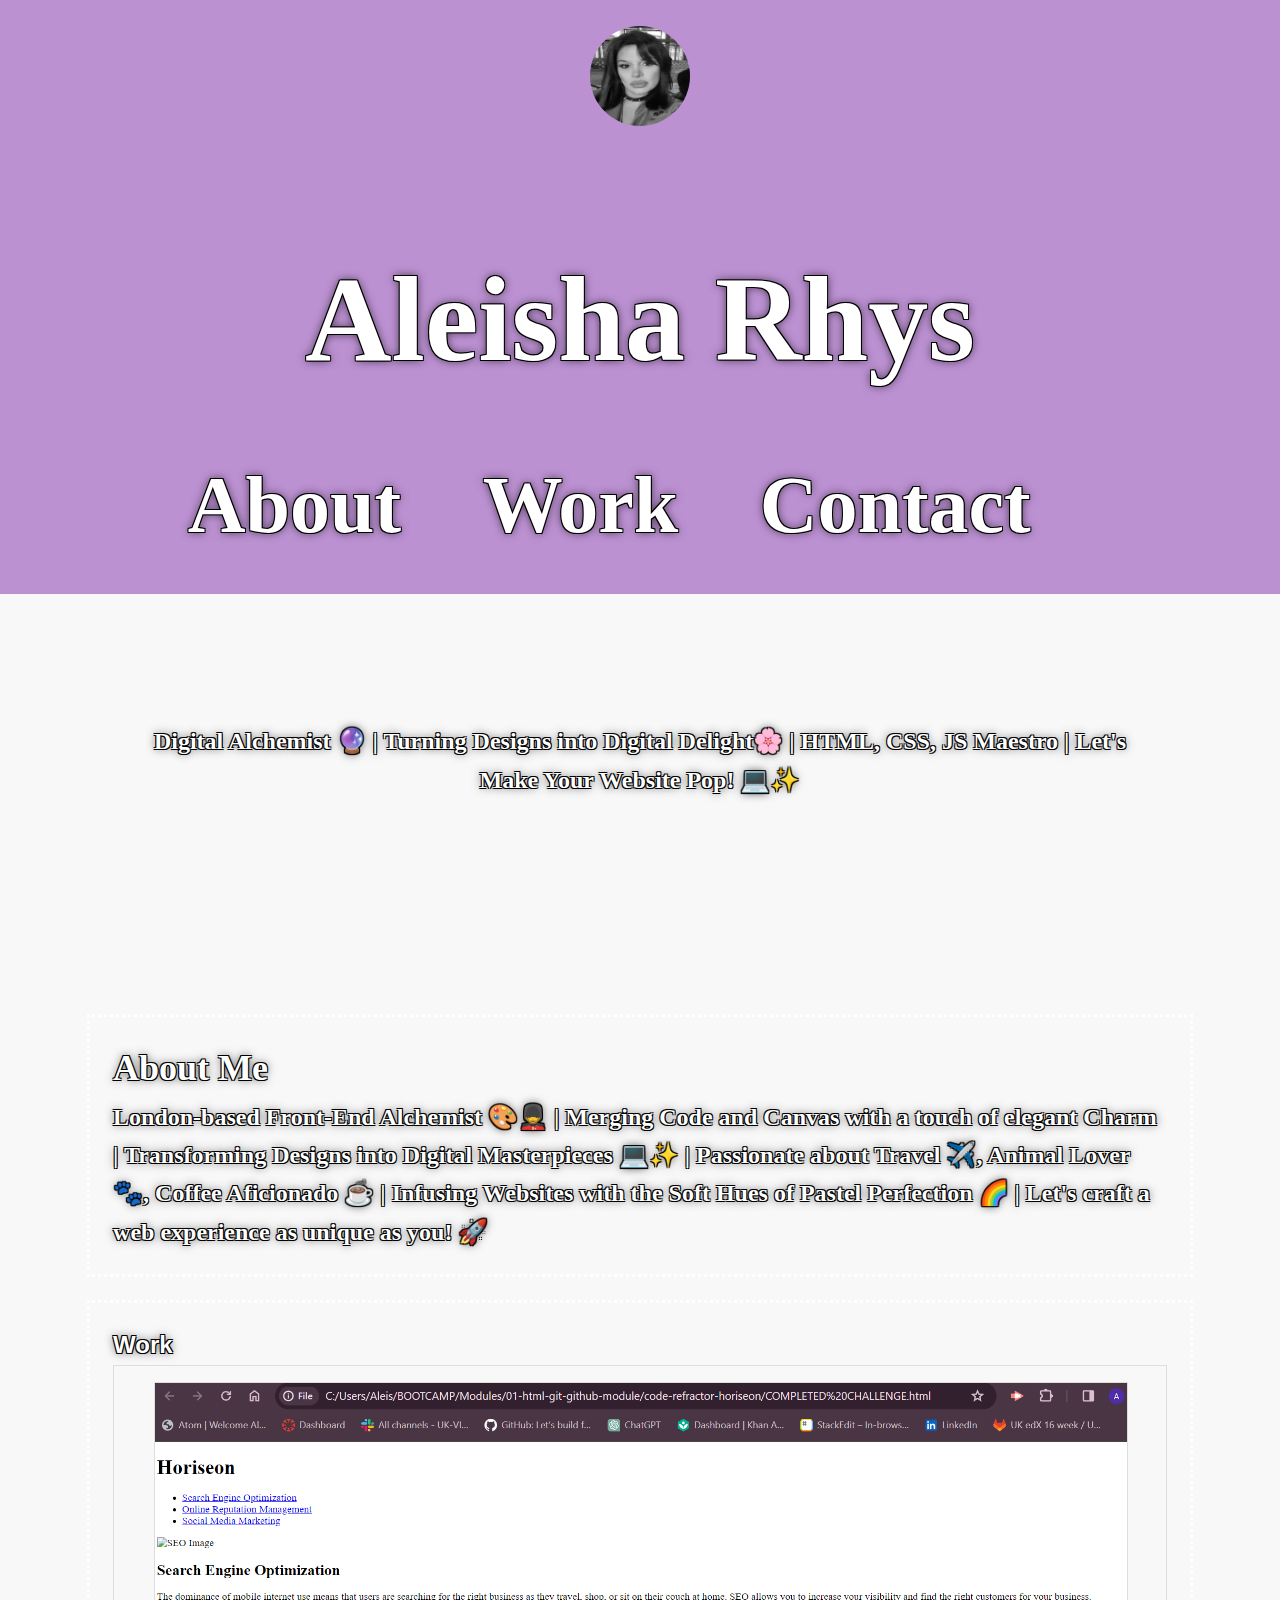
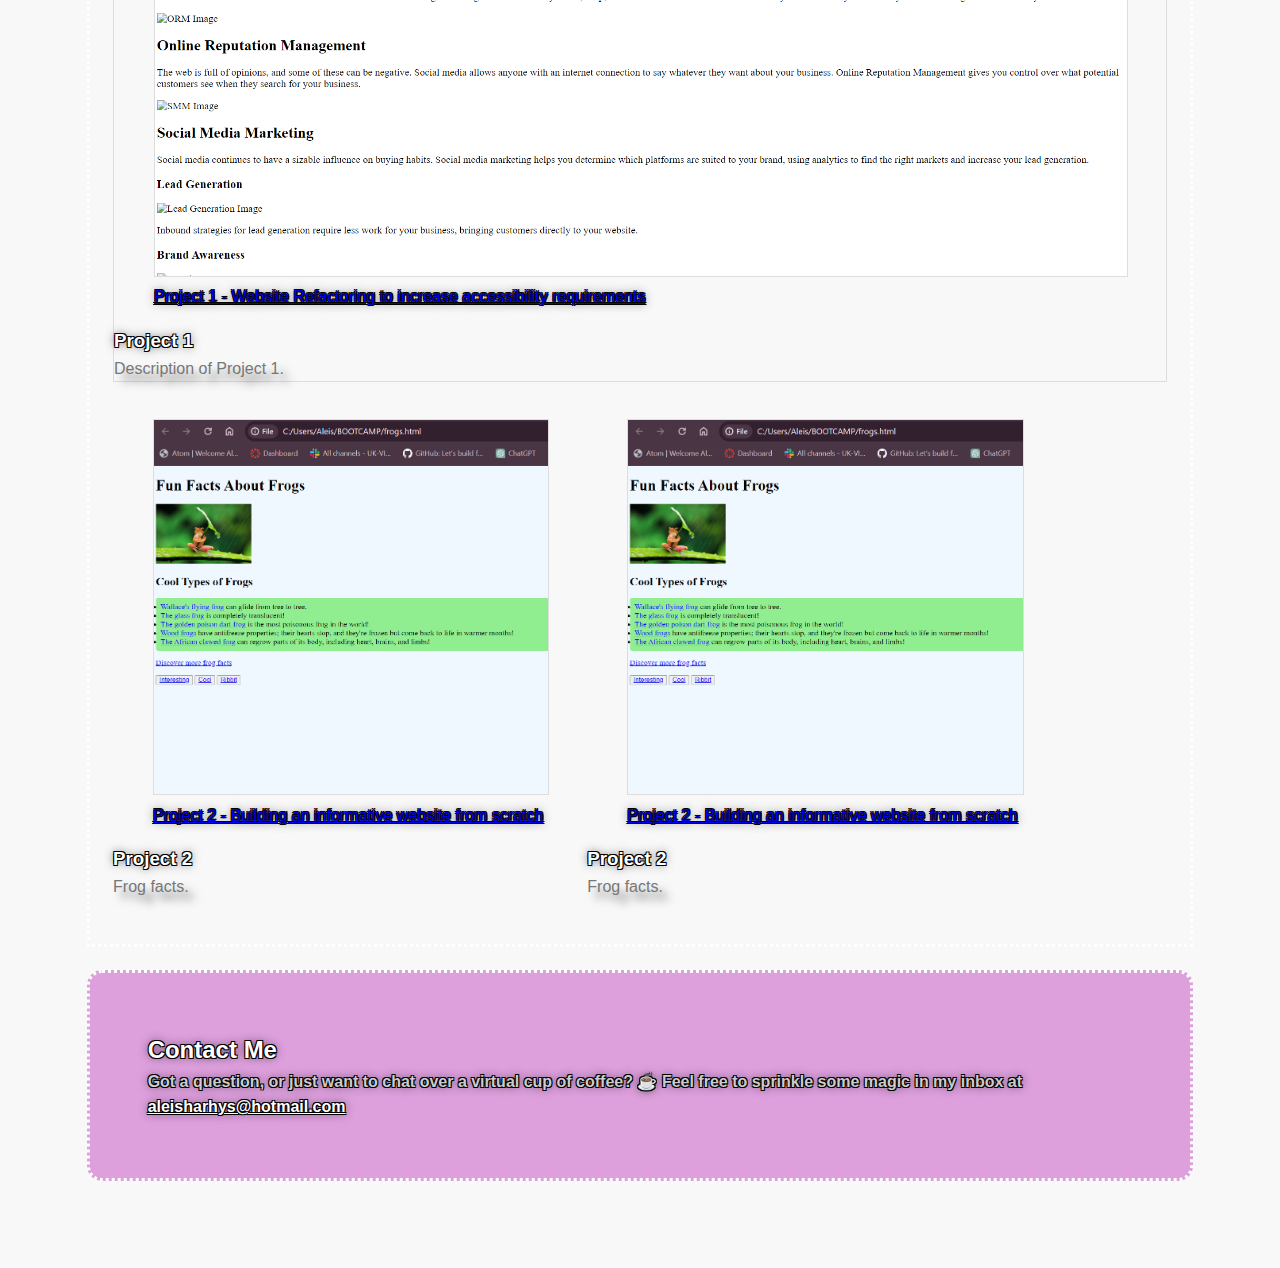
<file: index.html>
<!DOCTYPE html>
<html lang="en-gb">

<head>
    <meta charset="UTF-8">
    <meta name="viewport" content="width=device-width, initial-scale=1.0">
    <meta http-equiv="X-UA-Compatible" content="ie=edge">
    <title>Aleisha Rhys // Web Developer</title>
    <link rel="stylesheet" href="assets/css/style.css" />
</head>

<body>

    <header>
        <img src="./assets/portfoliopunk.jpg" alt= "Aleisha Rhys portfolio image">
        <h1>Aleisha Rhys</h1>
        <nav>
            <ul>
                <li><a href="#about">About</a></li>
                <li><a href="#work">Work</a></li>
                <li><a href="#contact">Contact</a></li>
            </ul>
        </nav>
    </header>

    <section class="hero-banner">
        <div>
            <h2>Digital Alchemist 🔮 | Turning Designs into Digital Delight🌸 | HTML, CSS, JS Maestro | Let's Make Your
                Website Pop! 💻✨</h2>
        </div>
    </section>

    <main class="page-wrapper">
        <section class="page-section" id="about">
            <h2>About Me</h2>
            <p><b>London-based Front-End Alchemist 🎨💂‍♂️ | Merging Code and Canvas with a touch of elegant Charm |
                    Transforming Designs into Digital Masterpieces 💻✨ | Passionate about Travel ✈️, Animal Lover 🐾,
                    Coffee Aficionado ☕ | Infusing Websites with the Soft Hues of Pastel Perfection 🌈 | Let's craft a
                    web experience as unique as you! 🚀</b></p>
        </section>

        <section class="page-section" id="work">
            <h2>Work</h2>

            <div class="work-container">
                <div class="work-item larger-img">
                    <!-- Work Sample 1 -->
                    <figure>
                        <a href="https://aleisharhys.github.io/horiseon/" target="_blank" class="">
                            <img class="work-img" src="./assets/Screenshot 2023-11-24 132932.png" alt="Work Sample 1">
                            <figcaption>Project 1 - Website Refactoring to increase accessibility requirements
                            </figcaption>
                        </a>
                    </figure>
                    <h3>Project 1</h3>
                    <p>Description of Project 1.</p>
                </div>



                <div class="work-item">
                    <!-- Work Sample 2 -->
                    <figure>
                        <a href="#">
                            <img class="work-img" src="./assets/Screenshot 2023-11-24 133324.png" alt="Work Sample 2">
                            <figcaption>Project 2 - Building an informative website from scratch</figcaption>
                        </a>
                    </figure>
                    <h3>Project 2</h3>
                    <p>Frog facts.</p>
                </div>
                <div class="work-item">
                    <!-- Work Sample 2 -->
                    <figure>
                        <a href="#">
                            <img class="work-img" src="./assets/Screenshot 2023-11-24 133324.png" alt="Work Sample 2">
                            <figcaption>Project 2 - Building an informative website from scratch</figcaption>
                        </a>
                    </figure>
                    <h3>Project 2</h3>
                    <p>Frog facts.</p>
                </div>
                <!-- Add more work items as needed -->


            </div>
        </section>

        <section class="page-section contact" id="contact">
            <h2>Contact Me</h2>
            <p><b>Got a question, or just want to chat over a virtual cup of coffee? ☕ Feel free to sprinkle some
                    magic in my inbox at <a href="mailto:aleisharhys@hotmail.com">aleisharhys@hotmail.com</a></b></p>
        </section>
    </main>

</body>

</html>
</file>
<file: assets/css/style.css>
/* Reset some default styles */
body, h1, h2, h3, p, ul, li {
    margin: 0;
    padding: 0;
  }
  
  b {
    text-shadow: -1px -1px 0 #000, 1px -1px 0 #000, -1px 1px 0 #000, 1px 1px 0 #000, 0 0 10px rgba(0, 0, 0, 0.7);
  
  }
  
  body {
    font-family: 'FantasyFont', sans-serif;
    line-height: 1.6;
    color: #ffffff;
    text-shadow: -1px -1px 0 #000, 1px -1px 0 #000, -1px 1px 0 #000, 1px 1px 0 #000, 0 0 10px rgba(0, 0, 0, 0.7);
  
    background-color: #f8f8f8;
    background-image: url(https://i.pinimg.com/originals/8e/bd/a3/8ebda3a3af2abf331966b386b616800d.jpg);
  }
  
  /* Header Styles */
  header {
    background-color: #bc91d2; /* Plum color */
    color: #fff;
    background-image: url(https://i.pinimg.com/originals/8e/bd/a3/8ebda3a3af2abf331966b386b616800d.jpg);
    text-align: center;
    font-size: 80px;
    font-family: fantasy;
    padding: 2%;
    text-shadow: -1px -1px 0 #000, 1px -1px 0 #000, -1px 1px 0 #000, 1px 1px 0 #000, 0 0 10px rgba(0, 0, 0, 0.7);
  
    
  }
  
  header img {
    border-radius: 50%;
    width: 100px;
    height: 100px;
  }
  
  h1 {
    margin-top: 5%;
    font-size: 1.5em;
  }
  
  nav ul {
    list-style: none;
    margin-top: 2%;
  }
  
  nav ul li {
    display: inline;
    margin-right: 5%;
  }
  
  nav a {
    text-decoration: none;
    color: #fff;
    font-weight: bold;
  }
  
  /* Hero Banner Styles */
  .hero-banner {
    padding: 10%;
    text-align: center;
  }
  
  .hero-banner h2 {
    font-size: 24px;
    color: rgb(255, 255, 255);
    font-family: fantasy;
  }
  
  /* Page Wrapper Styles */
  .page-wrapper {
    max-width: 100%;
    margin: 0 auto;
    padding: 5%;
    text-shadow: -1px -1px 0 #000, 1px -1px 0 #000, -1px 1px 0 #000, 1px 1px 0 #000, 0 0 10px rgba(0, 0, 0, 0.7);
  
  }
  
  /* Page Section Styles */
  .page-section {
    margin-bottom: 5%;
    color: #ffffff;
    border: dotted;
    margin: 2%;
    padding: 2%;
  
    text-shadow: -1px -1px 0 #000, 1px -1px 0 #000, -1px 1px 0 #000, 1px 1px 0 #000, 0 0 10px rgba(0, 0, 0, 0.7);
  
  }
  #about {
    font-family: fantasy;
    font-size: x-large;
    color:rgb(255, 255, 255);
    text-shadow: -1px -1px 0 #000, 1px -1px 0 #000, -1px 1px 0 #000, 1px 1px 0 #000, 0 0 10px rgba(0, 0, 0, 0.7);
  
  }
  .page-section h2 {
    color: #ffffff;
    text-shadow: -1px -1px 0 #000, 1px -1px 0 #000, -1px 1px 0 #000, 1px 1px 0 #000, 0 0 10px rgba(0, 0, 0, 0.7);
  
  }
  
  .page-section p {
    color: #ffffff;
    text-shadow: 8px 8px 8px rgba(0, 0, 0, 0.5);
  }
  .work-container{
    display:flex;
    flex-wrap: wrap;
  }
  
  /* Work Item Styles */
  .work-item {
    margin-bottom: 2%;  
    width:45%;

  }
  
  .work-img {
    max-width: 100%;
    height: auto;
    border: 1px solid #ddd; /* Add a border around the images */
  }
  
  .work-item figure a{
 
  }
  .larger-img {
    width: 100%; /* width for the larger image */
    max-width: 100%;
    height: auto;
    border: 1px solid #ddd;
  }
  
  .work-item .smaller-img {
    width: 20%; /* width for the smaller image */
    max-width: 100%;
    height: auto;
    border: 1px solid #ddd;
  }
  
  .work-item h3 {
    margin-top: 10px;
  }
  
  .work-item p {
    color: #777;
  }
  
  /* Contact Section Styles */
  .contact {
    background-color: plum; /* pastel color */
    color: #fff;
    padding: 5%;
    border-radius: 15px; /* Add rounded border */
  }
  
  .contact p {
    color: #ccc; /* Lighter text color for better readability */
    text-shadow: -1px -1px 0 #000, 1px -1px 0 #000, -1px 1px 0 #000, 1px 1px 0 #000, 0 0 10px rgba(0, 0, 0, 0.7);
  
  }
  
  .contact a {
    color: #ffffff; /* Change link color for better contrast */
    text-shadow: -1px -1px 0 #000, 1px -1px 0 #000, -1px 1px 0 #000, 1px 1px 0 #000, 0 0 10px rgba(0, 0, 0, 0.7);
  
  }
</file>
